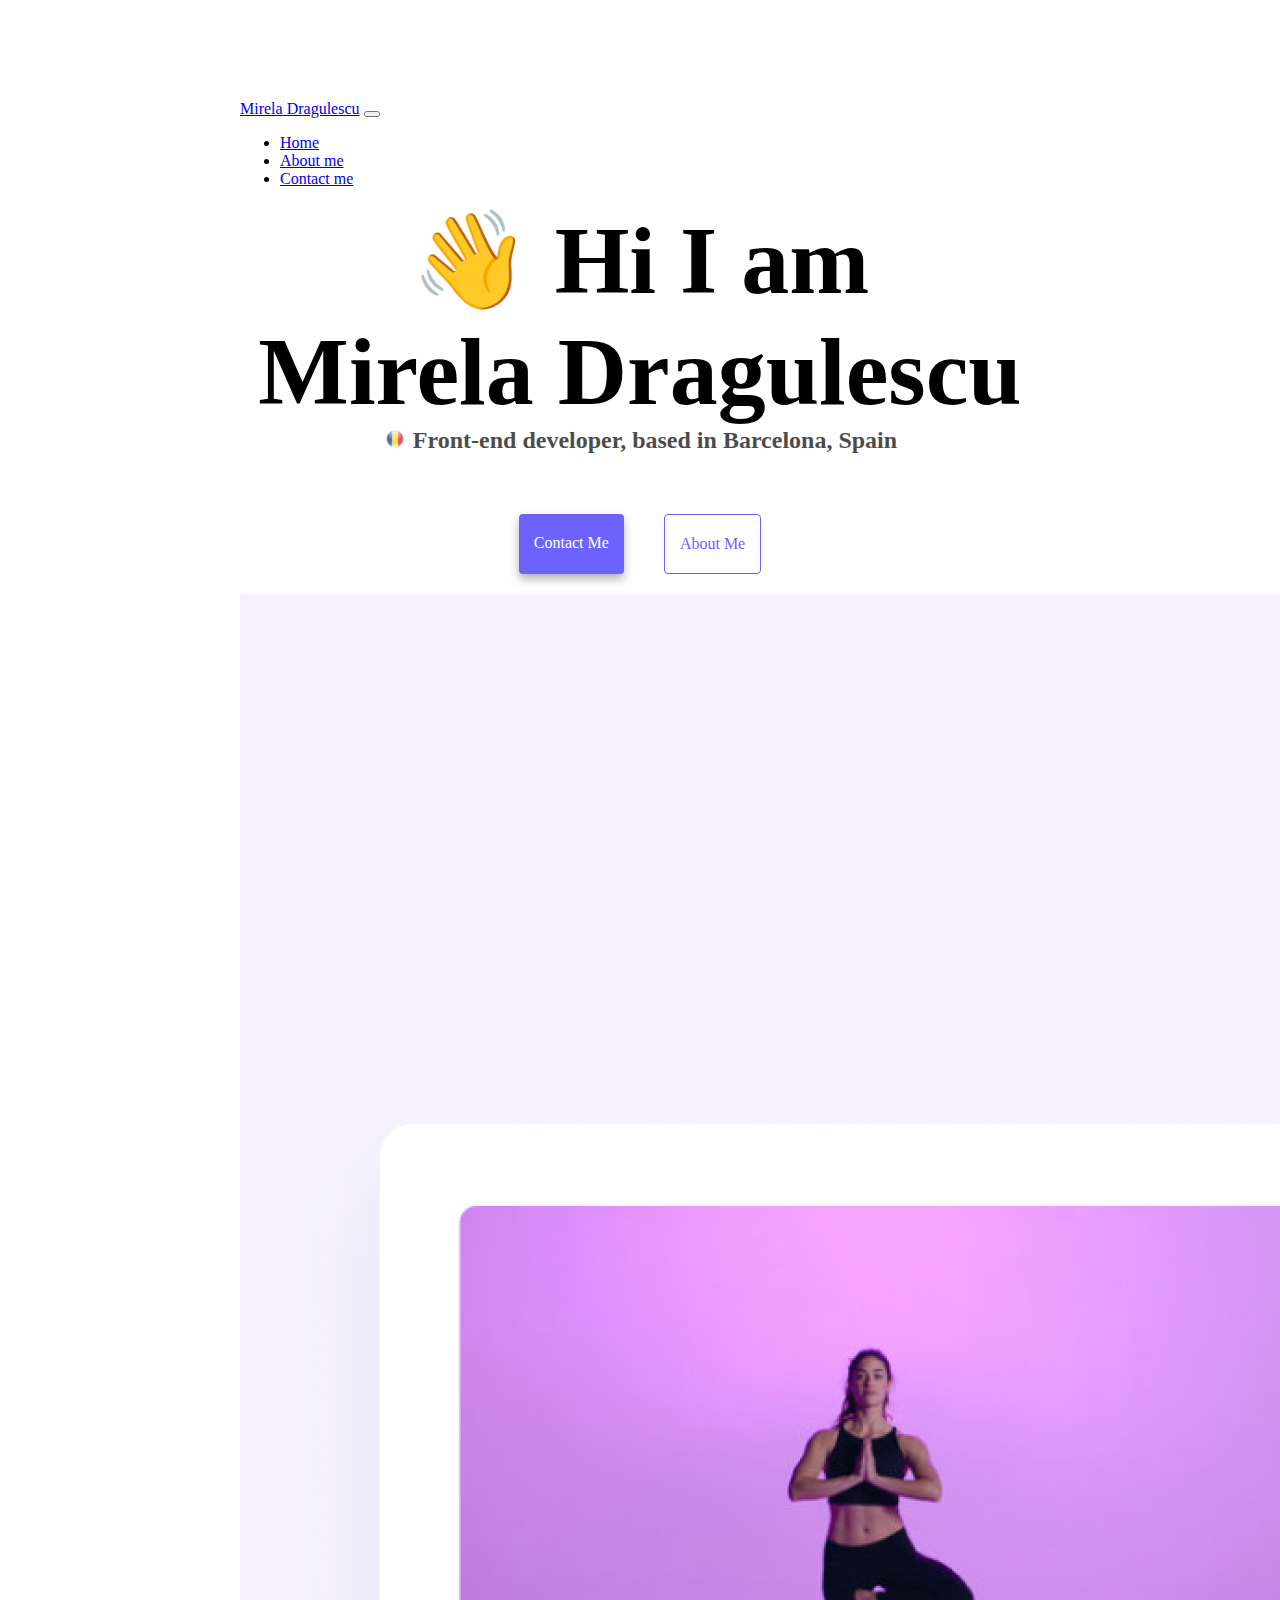
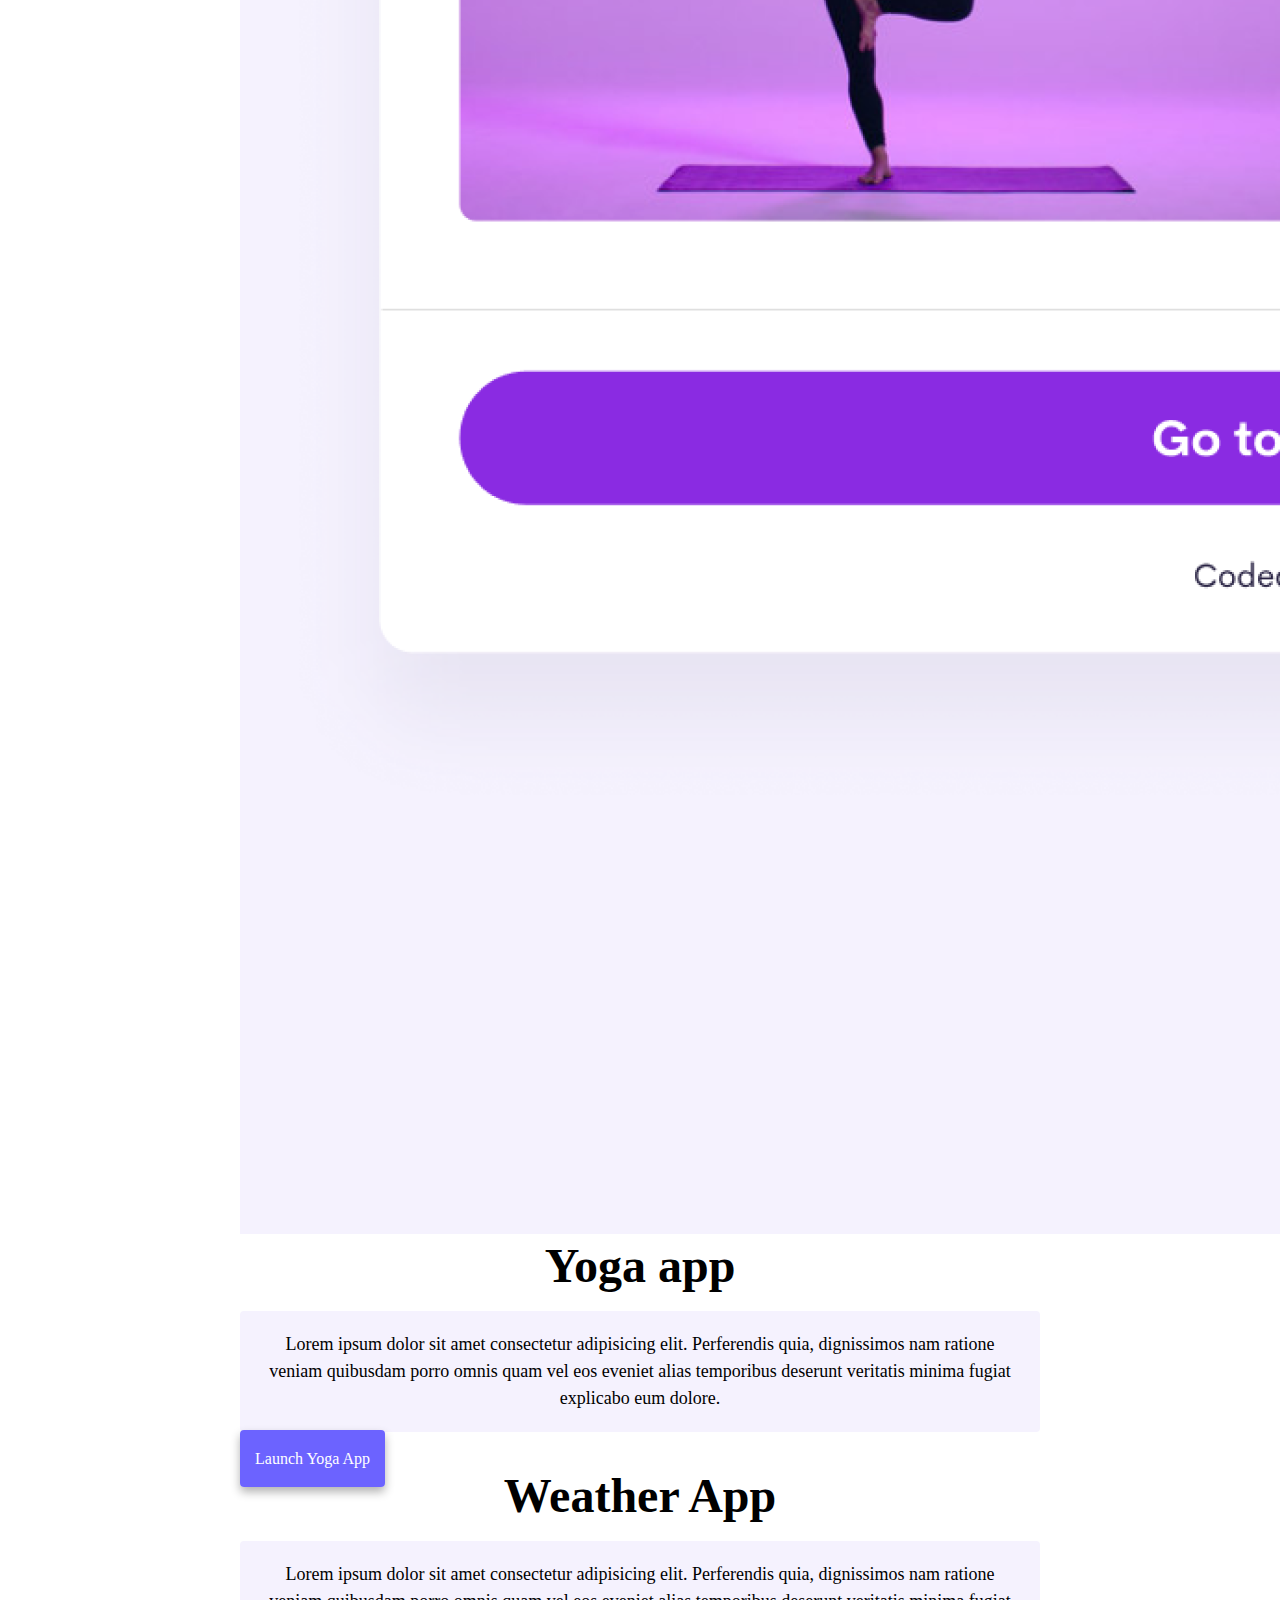
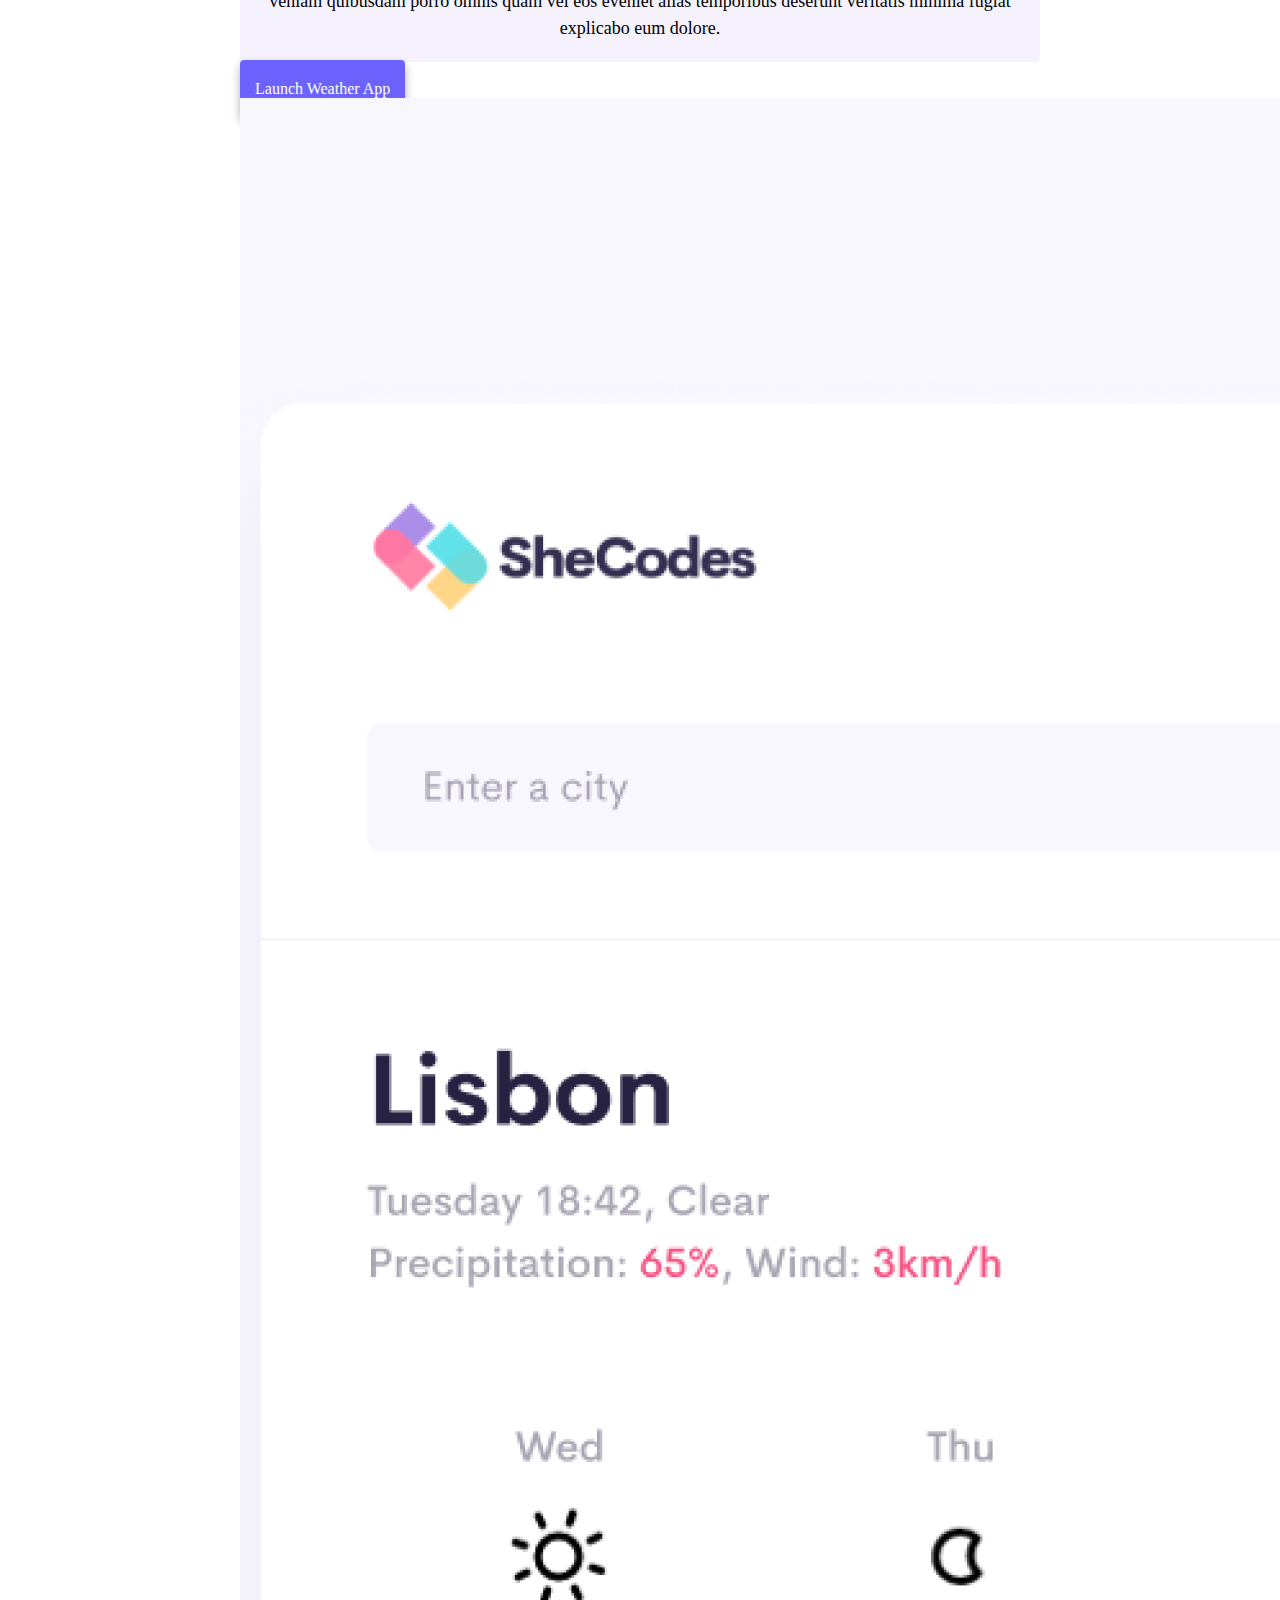
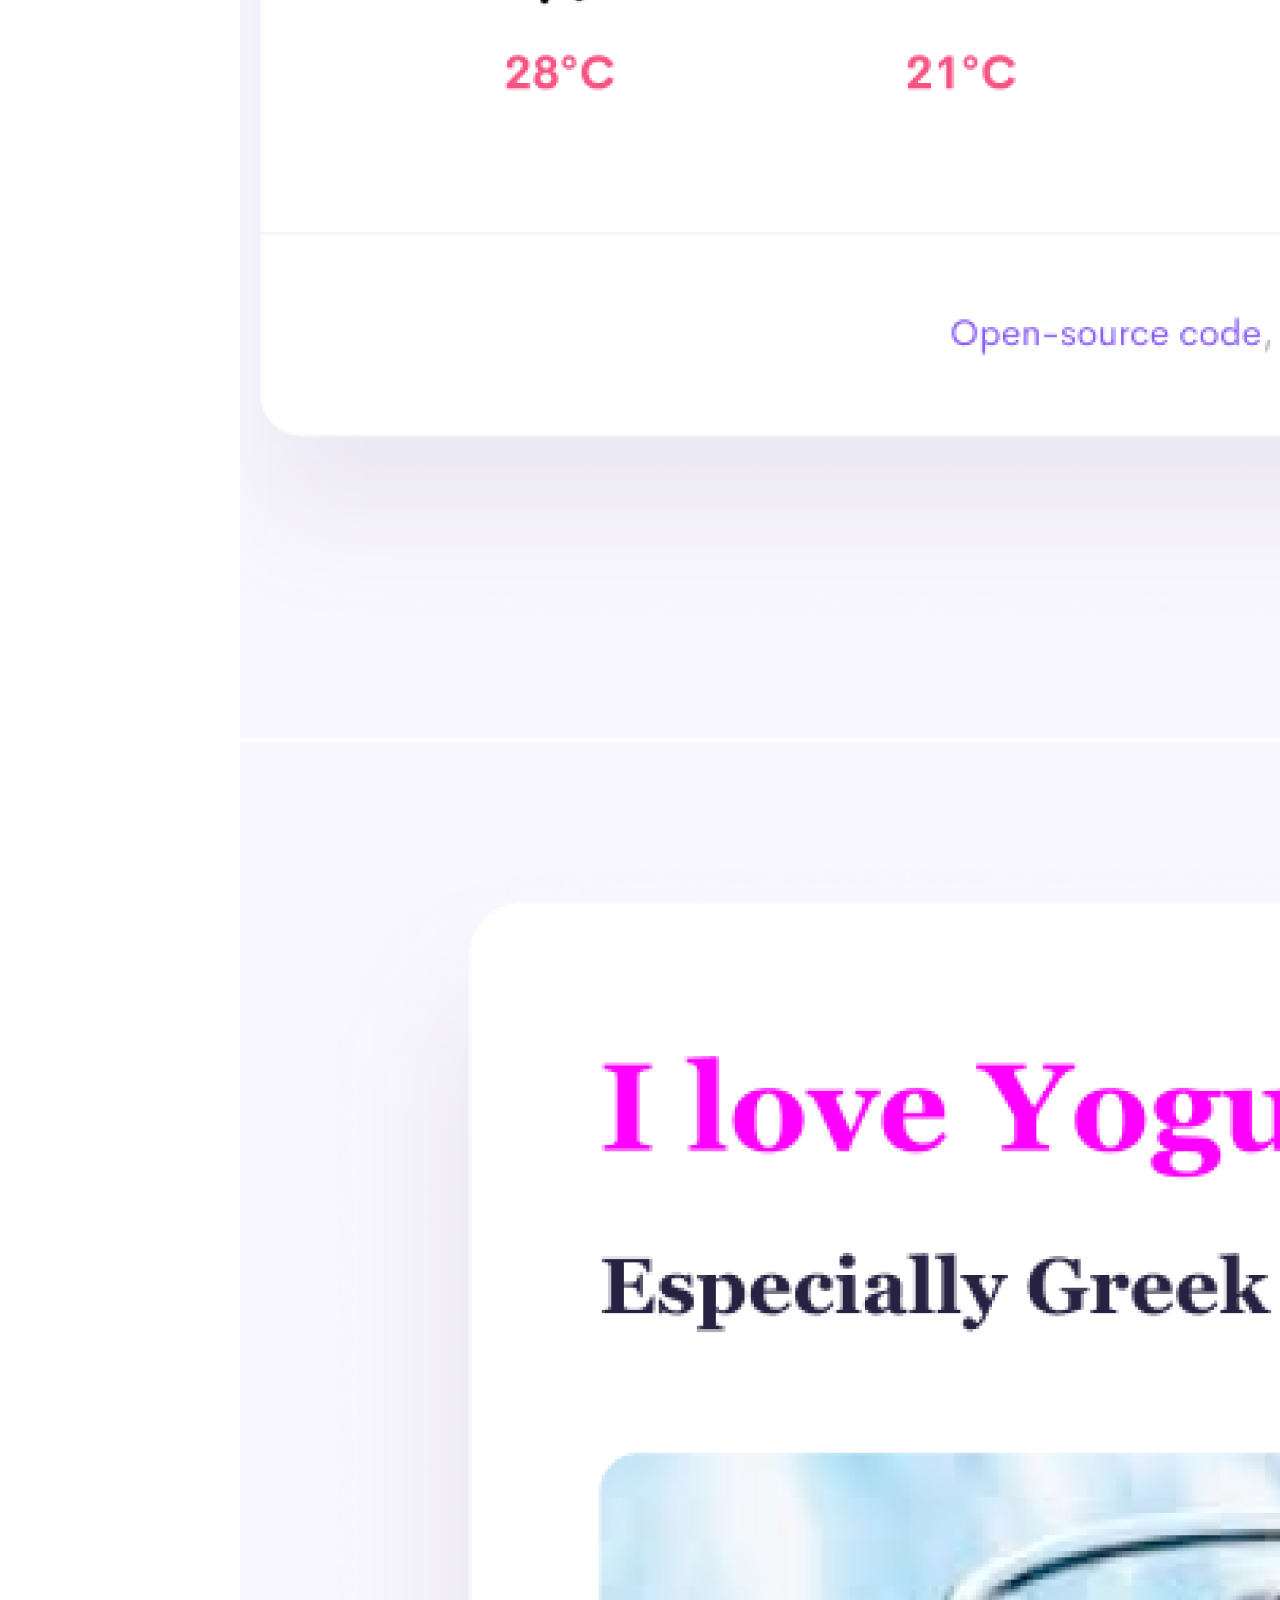
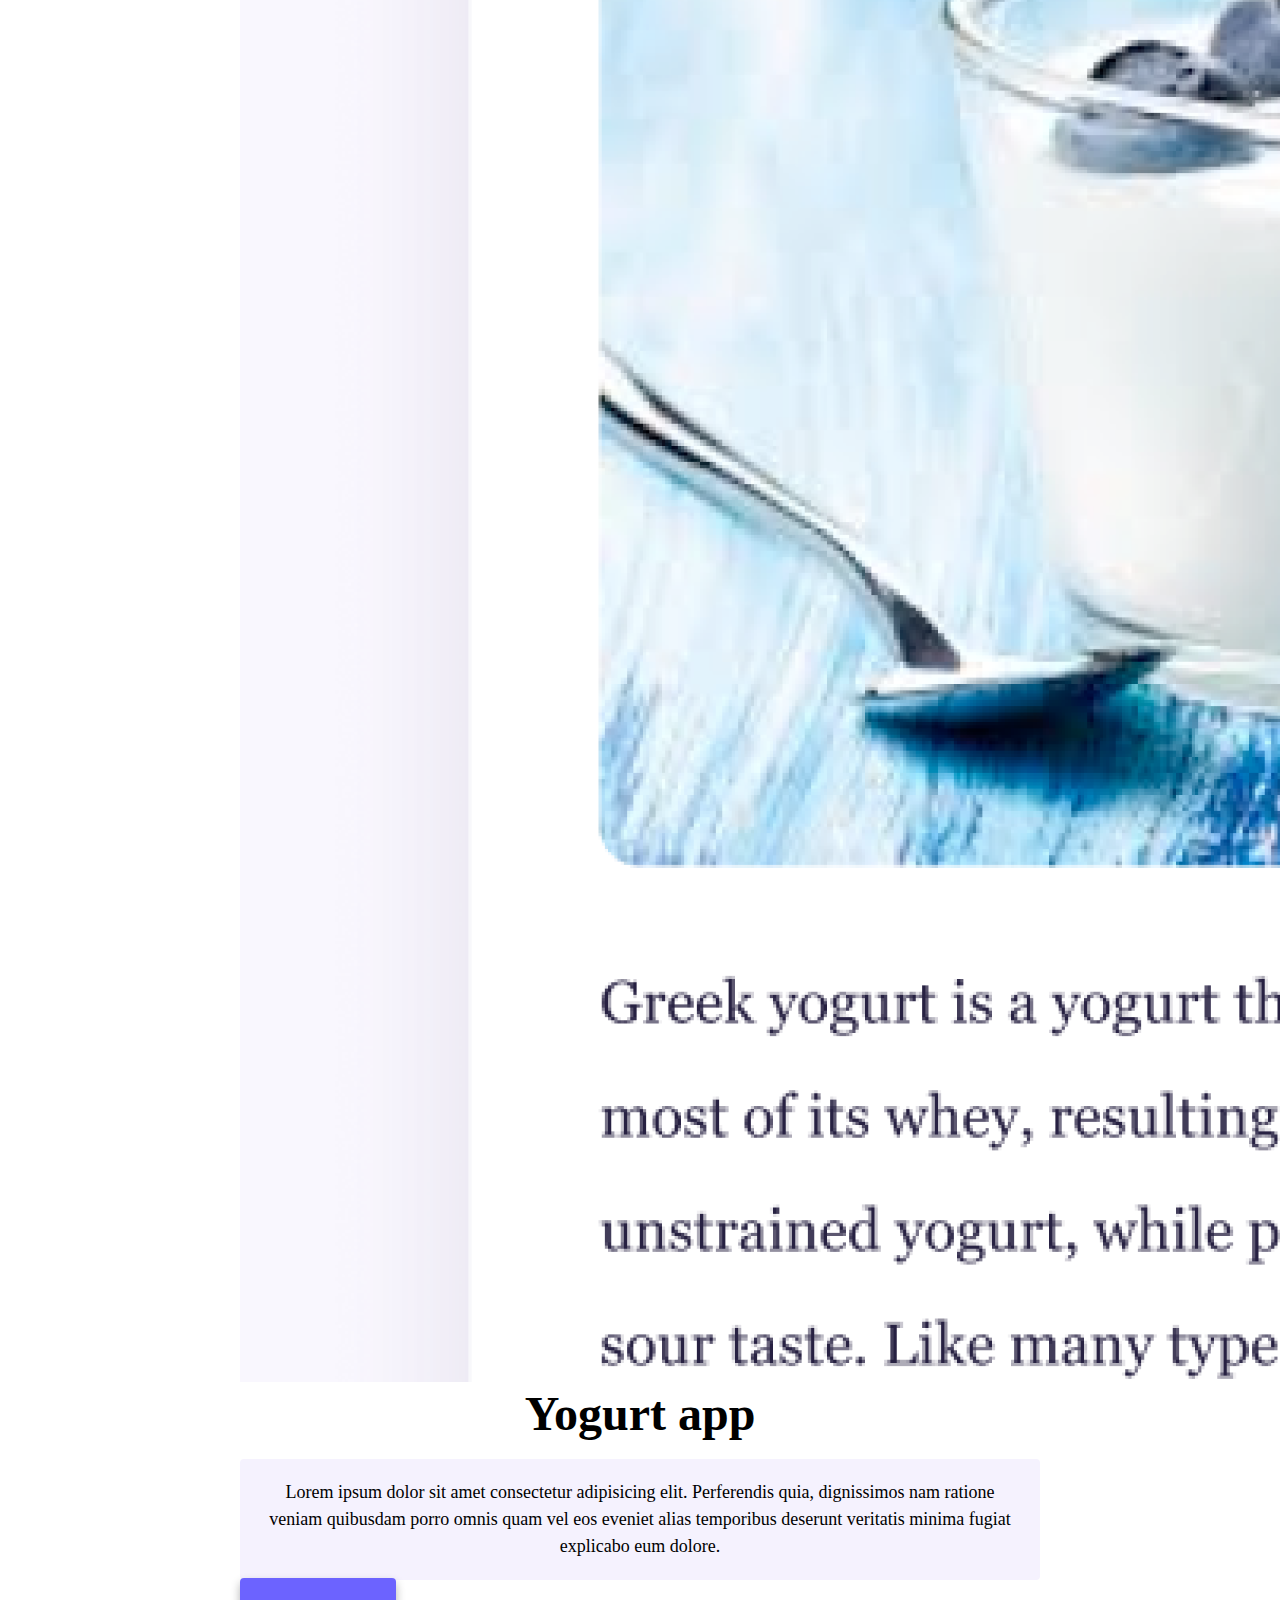
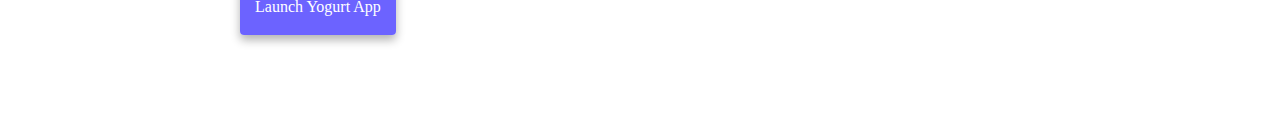
<file: index.html>
<!DOCTYPE html>
<html lang="en">

<head>
  <meta charset="UTF-8" />
  <meta http-equiv="X-UA-Compatible" content="IE=edge" />
  <meta name="viewport" content="width=device-width, initial-scale=1.0" />
  <meta name="description" content="Homework projects for coding classes for web design">
  <title>Web design projects for coding classes - Mirela</title>
  <link href="https://cdn.jsdelivr.net/npm/bootstrap@5.2.3/dist/css/bootstrap.min.css" rel="stylesheet"
    integrity="sha384-rbsA2VBKQhggwzxH7pPCaAqO46MgnOM80zW1RWuH61DGLwZJEdK2Kadq2F9CUG65" crossorigin="anonymous">
  <link rel="stylesheet" href="style.css" />
  <script src="https://cdn.jsdelivr.net/npm/bootstrap@5.2.3/dist/js/bootstrap.bundle.min.js"
    integrity="sha384-kenU1KFdBIe4zVF0s0G1M5b4hcpxyD9F7jL+jjXkk+Q2h455rYXK/7HAuoJl+0I4"
    crossorigin="anonymous"></script>
</head>

<body>
  <nav class="navbar navbar-expand-lg navbar-light bg-light fixed-top">
    <div class="container-fluid">
      <a class="navbar-brand" href="#">Mirela Dragulescu</a>
      <button class="navbar-toggler" type="button" data-bs-toggle="collapse" data-bs-target="#navbarText"
        aria-controls="navbarText" aria-expanded="false" aria-label="Toggle navigation">
        <span class="navbar-toggler-icon"></span>
      </button>
      <div class="collapse navbar-collapse" id="navbarText">
        <ul class="navbar-nav me-auto mb-2 mb-lg-0">
          <li class="nav-item">
            <a class="nav-link active" aria-current="page" href="index.html">Home</a>
          </li>
          <li class="nav-item">
            <a class="nav-link" href="about.html">About me</a>
          </li>
          <li class="nav-item">
            <a class="nav-link" href="about.html#contact">Contact me</a>
          </li>
        </ul>
      </div>
    </div>
  </nav>
  <h1 class="text-center">👋 Hi I am</h1>
  <h1 class="text-center">Mirela Dragulescu</h1>
  <h3 class="text-center"><img src="images/flag.png" width="3%" alt="Country Romania"></img> Front-end developer, based
    in Barcelona, Spain
  </h3>
  <div class="navigation-links">
    <a href="about.html#contact" class="contact-link">Contact me</a>
    <a href="about.html" class="about-link">About me</a>
  </div>
  <div class="container">
    <div class="row">
      <div class="col-md-6">
        <img src="images/yoga.png" class="img-fluid rounded" alt="CSS styling in coding">
      </div>
      <div class="col-md-6">
        <h2 class="mb-3"> Yoga app</h2>
        <p>
          Lorem ipsum dolor sit amet consectetur adipisicing elit. Perferendis quia, dignissimos nam ratione veniam
          quibusdam porro omnis quam vel eos eveniet alias temporibus deserunt veritatis minima fugiat explicabo eum
          dolore.
        </p>
        <div class="mt-5">
          <a href="#" class="contact-link" title="CSS styling project">Launch Yoga App</a>
        </div>
      </div>
    </div>
    <div class="row mt-5">
      <div class="col-md-6">
        <h2 class="mb-3">Weather App</h2>
        <p>
          Lorem ipsum dolor sit amet consectetur adipisicing elit. Perferendis quia, dignissimos nam ratione veniam
          quibusdam porro omnis quam vel eos eveniet alias temporibus deserunt veritatis minima fugiat explicabo eum
          dolore.
        </p>
        <div class="mb-5 mt-5">
          <a href="#" class="contact-link" title="Java Script project">Launch Weather App</a>
        </div>
      </div>
      <div class="col-md-6">
        <img src="images/weather.png" class="img-fluid rounded" alt="Java Script">
      </div>
    </div>
    <div class="row mt-5">
      <div class="col-md-6">
        <img src="images/yogurt.png" class="img-fluid rounded" alt="HTML">
      </div>
      <div class="col-md-6">
        <h2 class="mb-3"> Yogurt app</h2>
        <p>
          Lorem ipsum dolor sit amet consectetur adipisicing elit. Perferendis quia, dignissimos nam ratione veniam
          quibusdam porro omnis quam vel eos eveniet alias temporibus deserunt veritatis minima fugiat explicabo eum
          dolore.
        </p>
        <div class="mt-5">
          <a href="#" class="contact-link" title="HTML project">Launch Yogurt App</a>
        </div>
      </div>
    </div>
  </div>
</body>

</html>
</file>
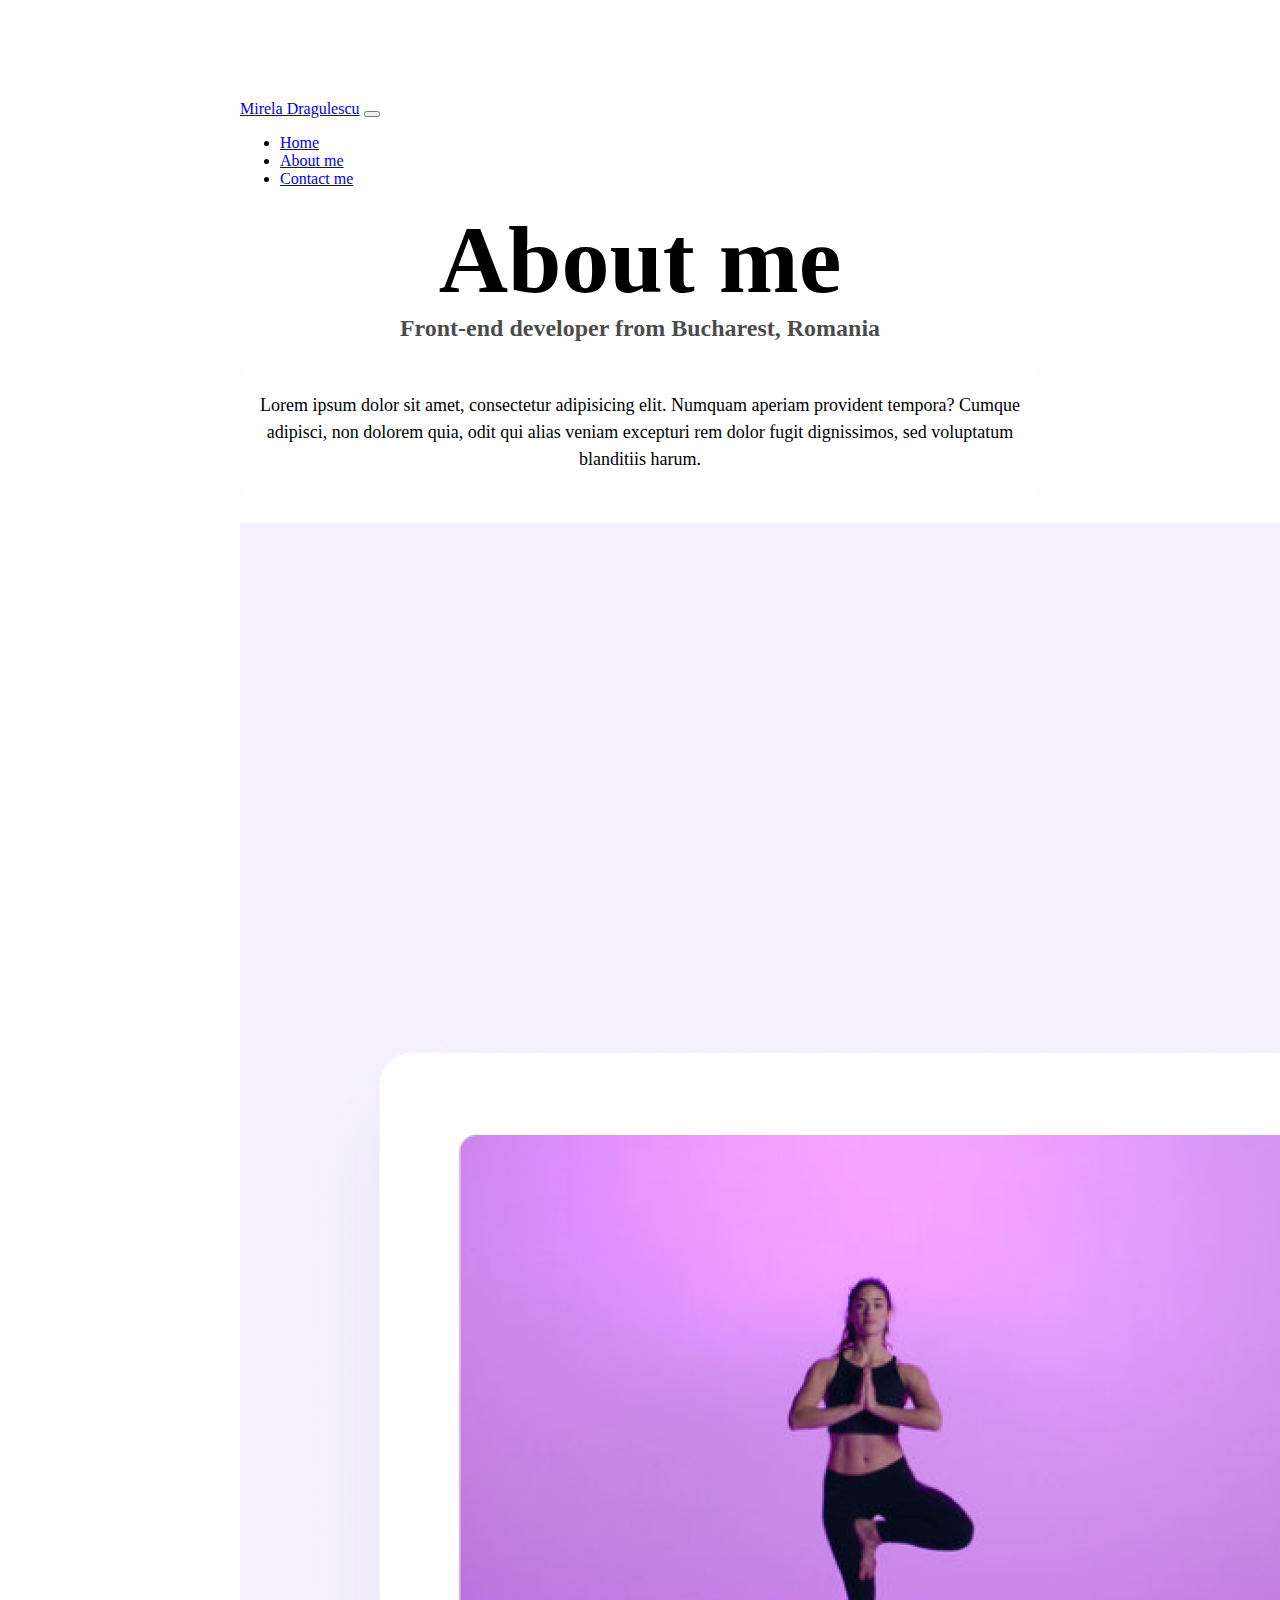
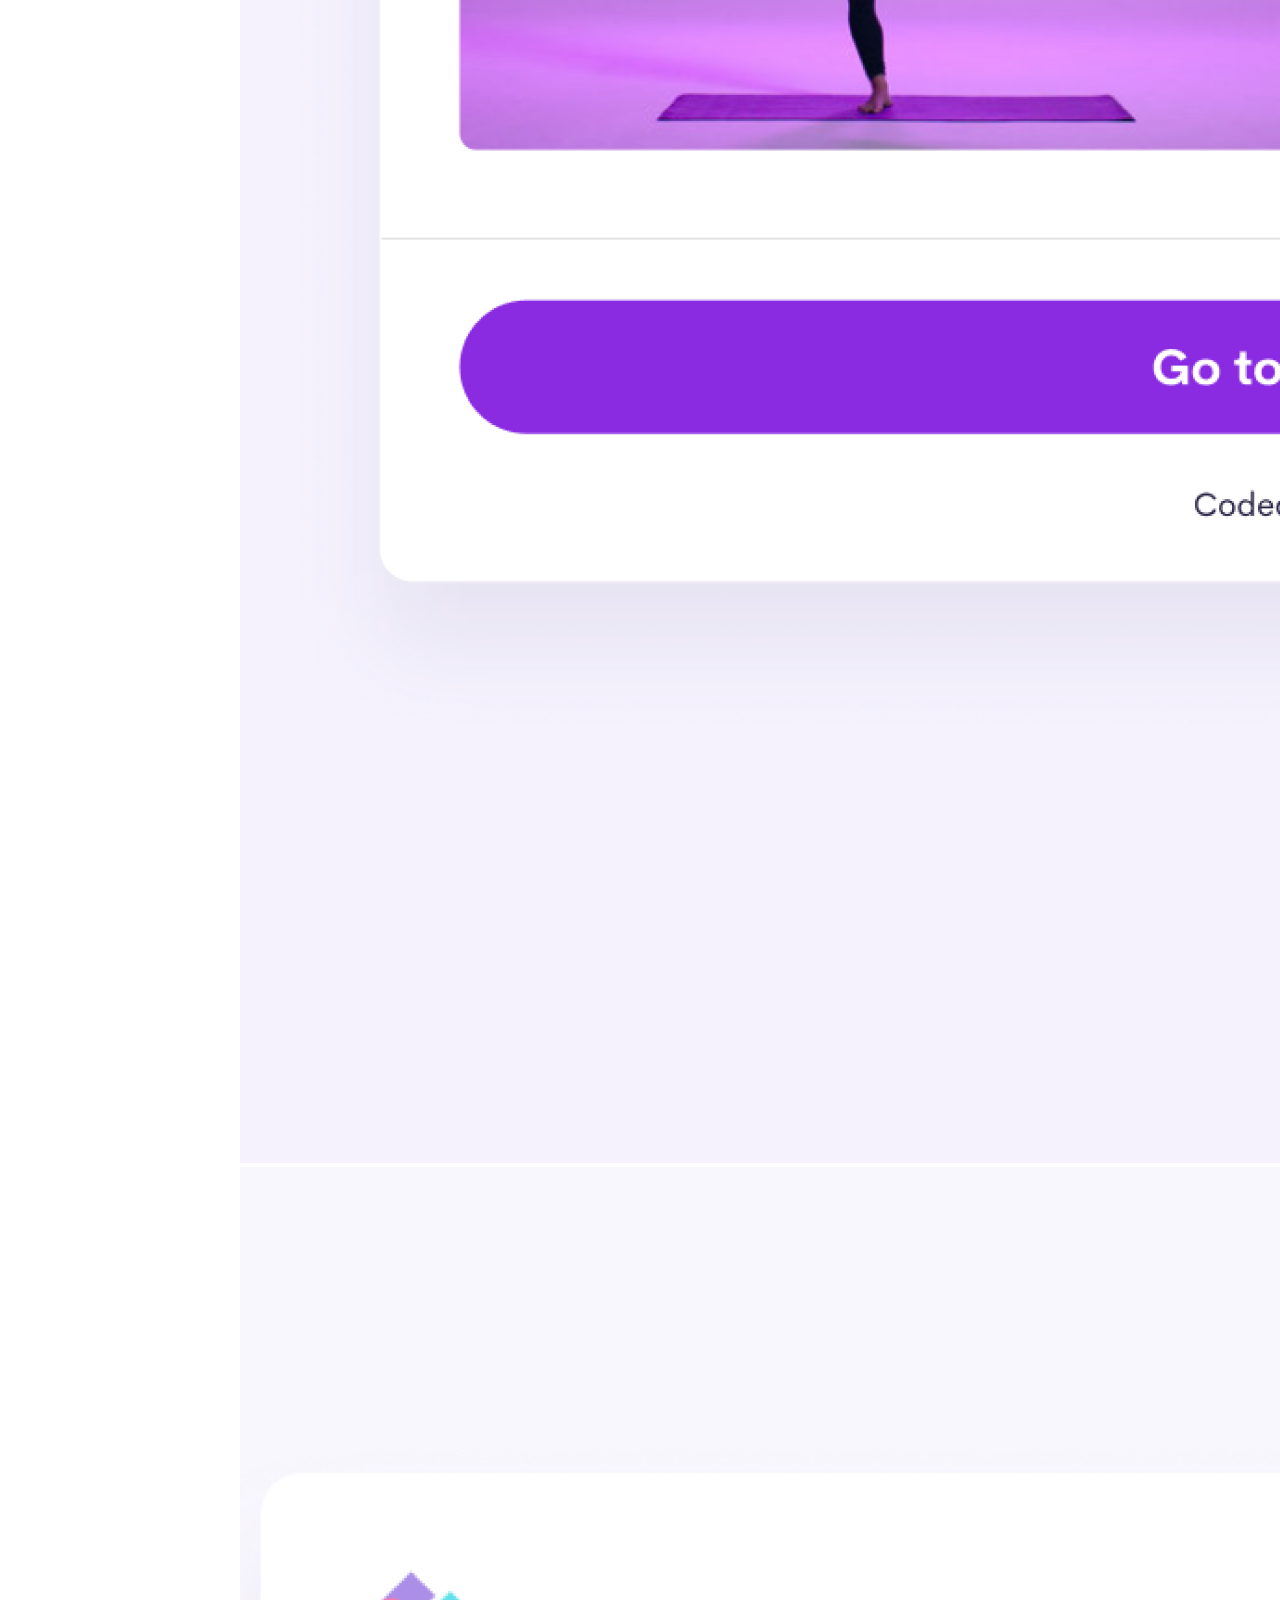
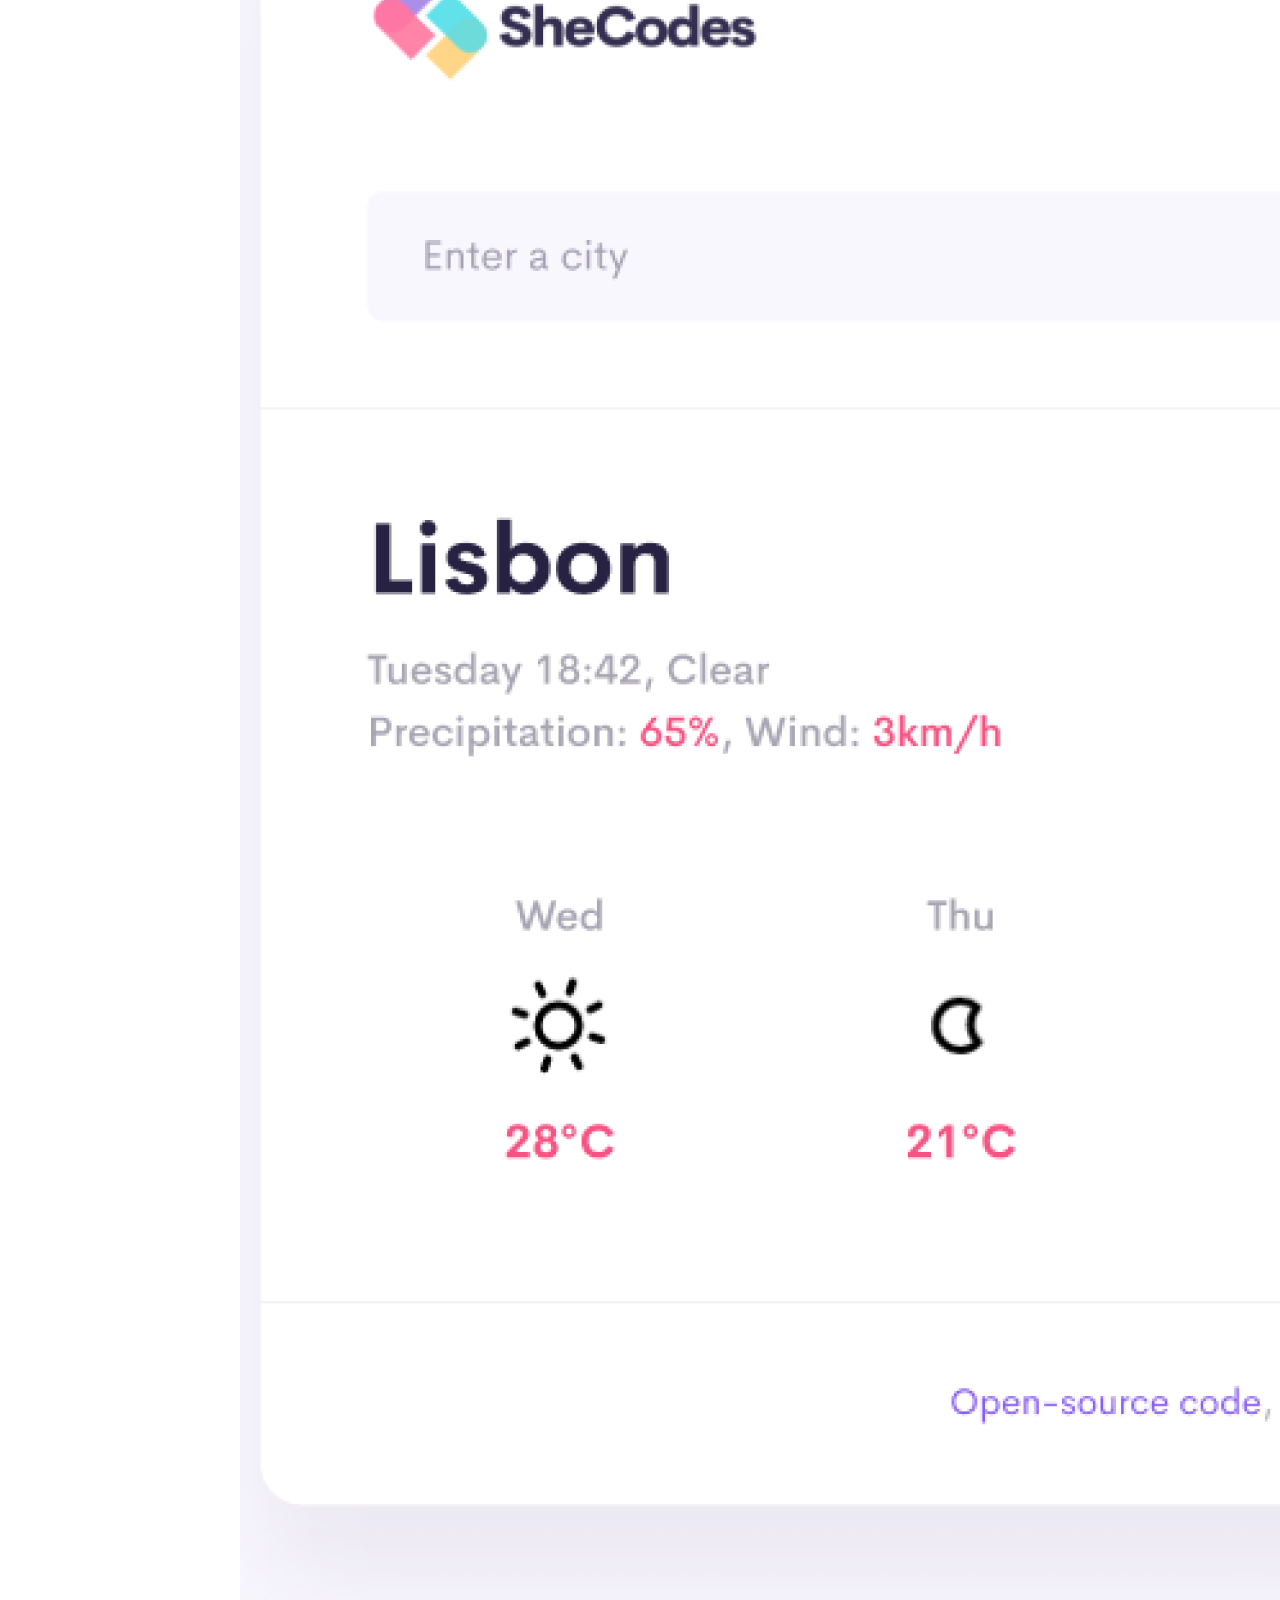
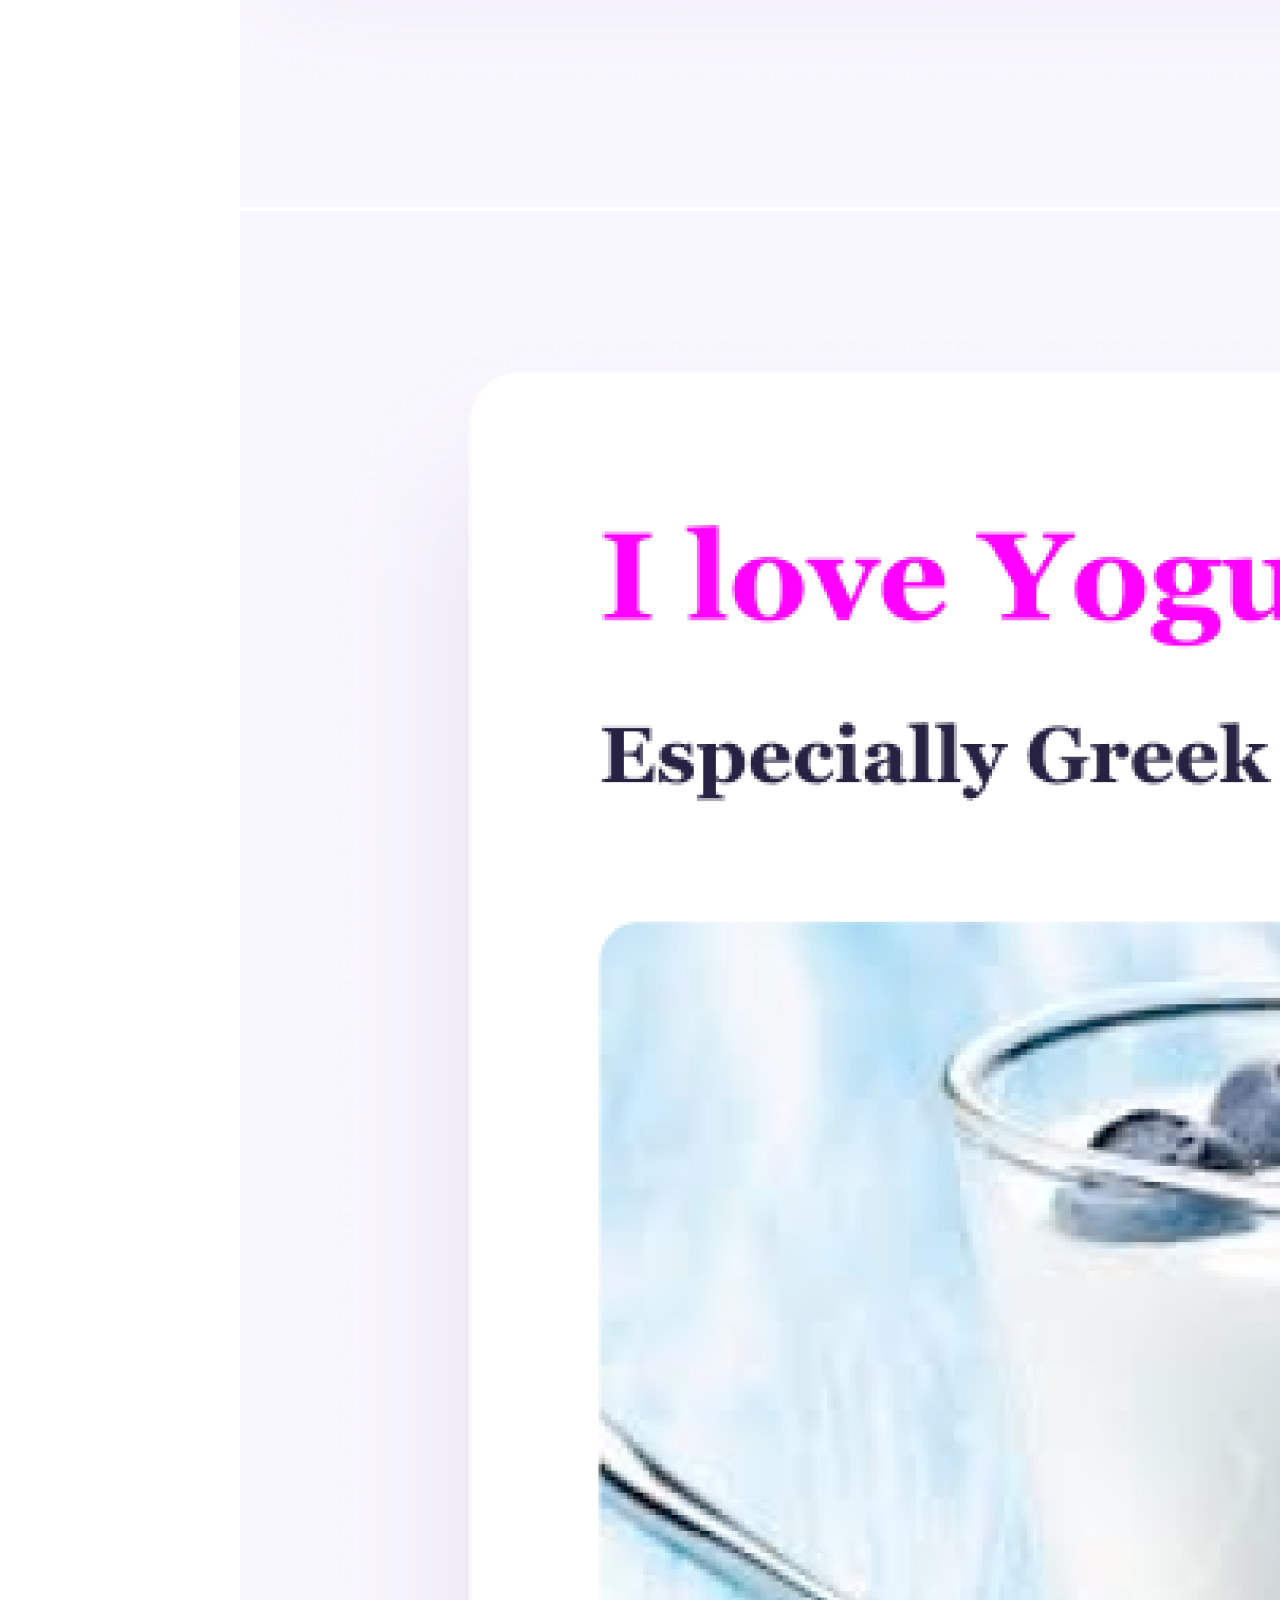
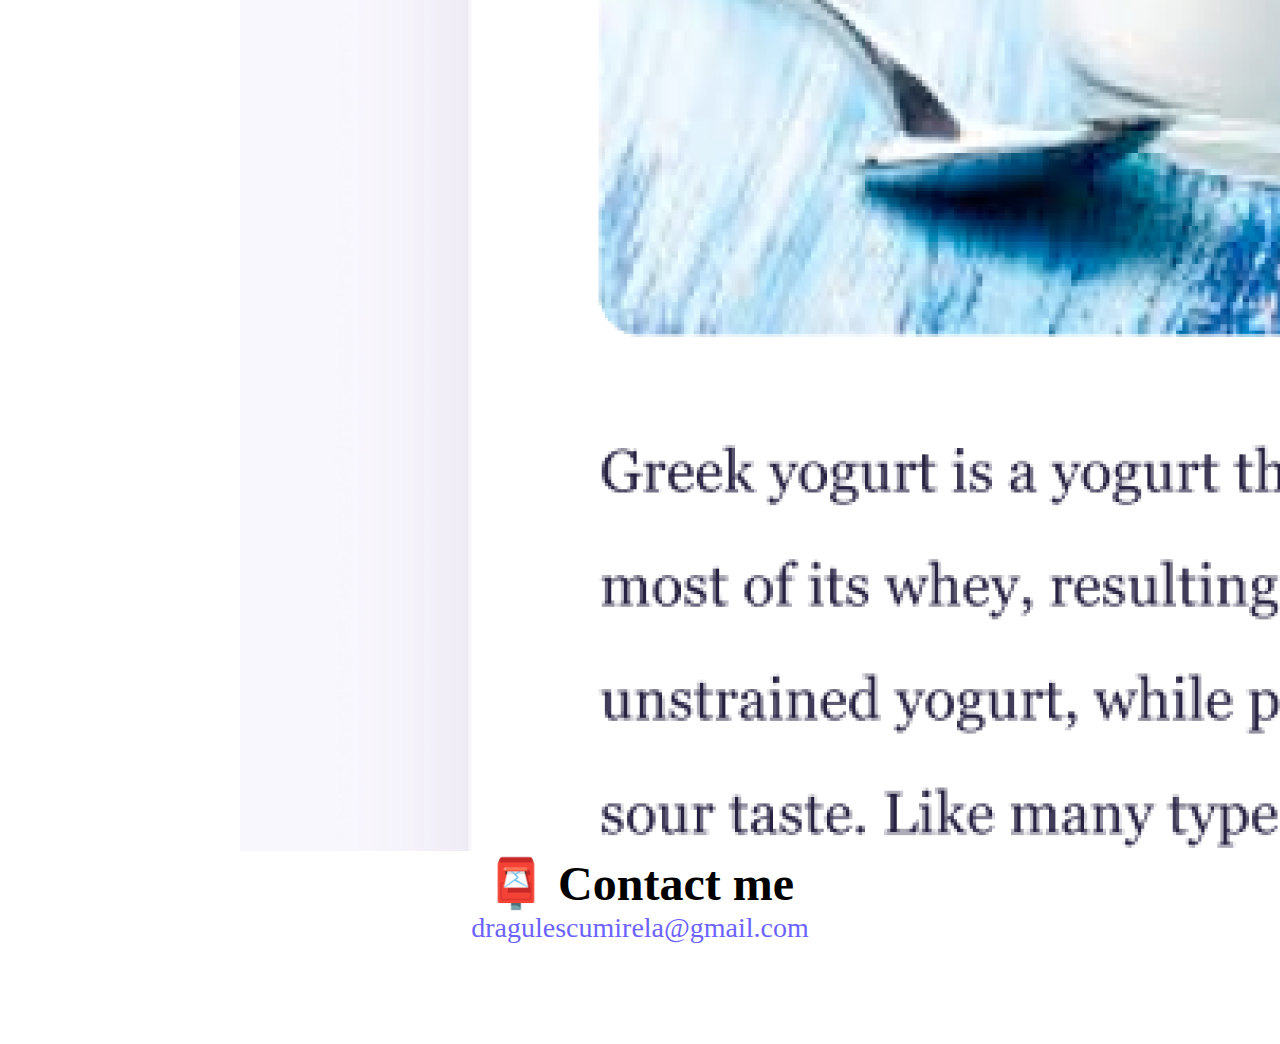
<file: about.html>
<!DOCTYPE html>
<html lang="en">

<head>
  <meta charset="UTF-8" />
  <meta http-equiv="X-UA-Compatible" content="IE=edge" />
  <meta name="viewport" content="width=device-width, initial-scale=1.0" />

  <title>About Mirela</title>
  <link href="https://cdn.jsdelivr.net/npm/bootstrap@5.2.3/dist/css/bootstrap.min.css" rel="stylesheet"
    integrity="sha384-rbsA2VBKQhggwzxH7pPCaAqO46MgnOM80zW1RWuH61DGLwZJEdK2Kadq2F9CUG65" crossorigin="anonymous">

  <link rel="stylesheet" href="style.css" />
  <script src="https://cdn.jsdelivr.net/npm/bootstrap@5.2.3/dist/js/bootstrap.bundle.min.js"
    integrity="sha384-kenU1KFdBIe4zVF0s0G1M5b4hcpxyD9F7jL+jjXkk+Q2h455rYXK/7HAuoJl+0I4"
    crossorigin="anonymous"></script>
</head>

<body>
  <nav class="navbar navbar-expand-lg navbar-light bg-light fixed-top">
    <div class="container-fluid">
      <a class="navbar-brand" href="#">Mirela Dragulescu</a>
      <button class="navbar-toggler" type="button" data-bs-toggle="collapse" data-bs-target="#navbarText"
        aria-controls="navbarText" aria-expanded="false" aria-label="Toggle navigation">
        <span class="navbar-toggler-icon"></span>
      </button>
      <div class="collapse navbar-collapse" id="navbarText">
        <ul class="navbar-nav me-auto mb-2 mb-lg-0">
          <li class="nav-item">
            <a class="nav-link active" aria-current="page" href="index.html">Home</a>
          </li>
          <li class="nav-item">
            <a class="nav-link" href="about.html">About me</a>
          </li>
          <li class="nav-item">
            <a class="nav-link" href="about.html#contact">Contact me</a>
          </li>
        </ul>
      </div>
    </div>
  </nav>
  <h1 class="text-center">About me</h1>
  <h3 class="text-center">Front-end developer from Bucharest, Romania</h3>
  <div class="about-paragraphs text-center">
    <p>
      Lorem ipsum dolor sit amet, consectetur adipisicing elit. Numquam aperiam provident tempora? Cumque adipisci, non
      dolorem quia, odit qui alias veniam excepturi rem dolor fugit dignissimos, sed voluptatum blanditiis harum.
    </p>
  </div>
  <div class="container">
    <div class="row">
      <div class="col-sm-4">
        <img src="images/yoga.png" class="img-fluid p-2 shadow rounded">
      </div>
      <div class="col-sm-4">
        <img src="images/weather.png" class="img-fluid p-2 shadow rounded">
      </div>
      <div class="col-sm-4">
        <img src="images/yogurt.png" class="img-fluid p-2 shadow rounded">
      </div>
    </div>
  </div>
  <div id="contact" class="mt-5">
    <h2 class="text-center">📮 Contact me</h2>
    <a href="mailto:dragulescumirela@gmail.com" class="email-link"> dragulescumirela@gmail.com </a>
  </div>
</body>

</html>
</file>
<file: style.css>
:root {
  --primary-color: #6c63ff;
  --secondary-color: #f5f2fe;
  --box-shadow: 0 5px 10px rgba(0, 0, 0, 0.3);
}

body {
  margin: 100px auto;
  max-width: 800px;
}

h1,
h2,
h3 {
  text-align: center !important;
  margin: 0;
}

h1 {
  font-size: 96px;
}

h2 {
  font-size: 48px;
}

h3 {
  font-size: 24px;
  opacity: 0.7;
}

p {
  background: var(--secondary-color);
  padding: 20px;
  border-radius: 4px;
  font-size: 18px;
  line-height: 1.5;
  text-align: center;
}

.navigation-links {
  display: flex;
  margin-top: 40px;
  justify-content: center;
}

.navigation-links a {
  margin: 20px;
  border-radius: 4px;
  padding: 20px 15px;
  text-decoration: none;
  text-transform: capitalize;
}

.contact-link {
  background: var(--primary-color);
  box-shadow: var(--box-shadow);
  color: white;
  padding: 20px 15px;
  text-decoration: none;
  text-transform: capitalize;
  border-radius: 4px;
}

.about-link {
  color: var(--primary-color);
  border: 1px solid var(--primary-color);
}

.homepage-link {
  color: var(--primary-color);
  text-align: center;
  display: block;
}

.about-paragraphs {
  margin: 30px 0;
  background: var(--secondary-color);
}

.about-paragraphs p {
  margin: 30px 0;
  background: white;
  display: block;
  background-color: white;
  color: black;
}

.email-link {
  display: flex;
  justify-content: center;
  color: var(--primary-color);
  font-size: 28px;
  text-decoration: none;
}

.email-link:hover {
  text-decoration: underline;
}
.hover {
  color: #0a58ca;
}
.text-center {
  text-align: center !important;
}
@media (max-width: 400px) {
  h1,
  h2 {
    text-align: center;
    font-size: 35px;
  }
  h3 {
    text-align: center;
    font-size: 20px;
  }
  .mt-5 {
    text-align: center;
  }
  .about-paragraphs {
    text-align: center;
    font-size: smaller;
  }
  .email-link {
    font-size: 20px;
  }
  .text-center {
    font-size: 30px;
  }
  .img-fluid {
    display: none;
  }
}
</file>
